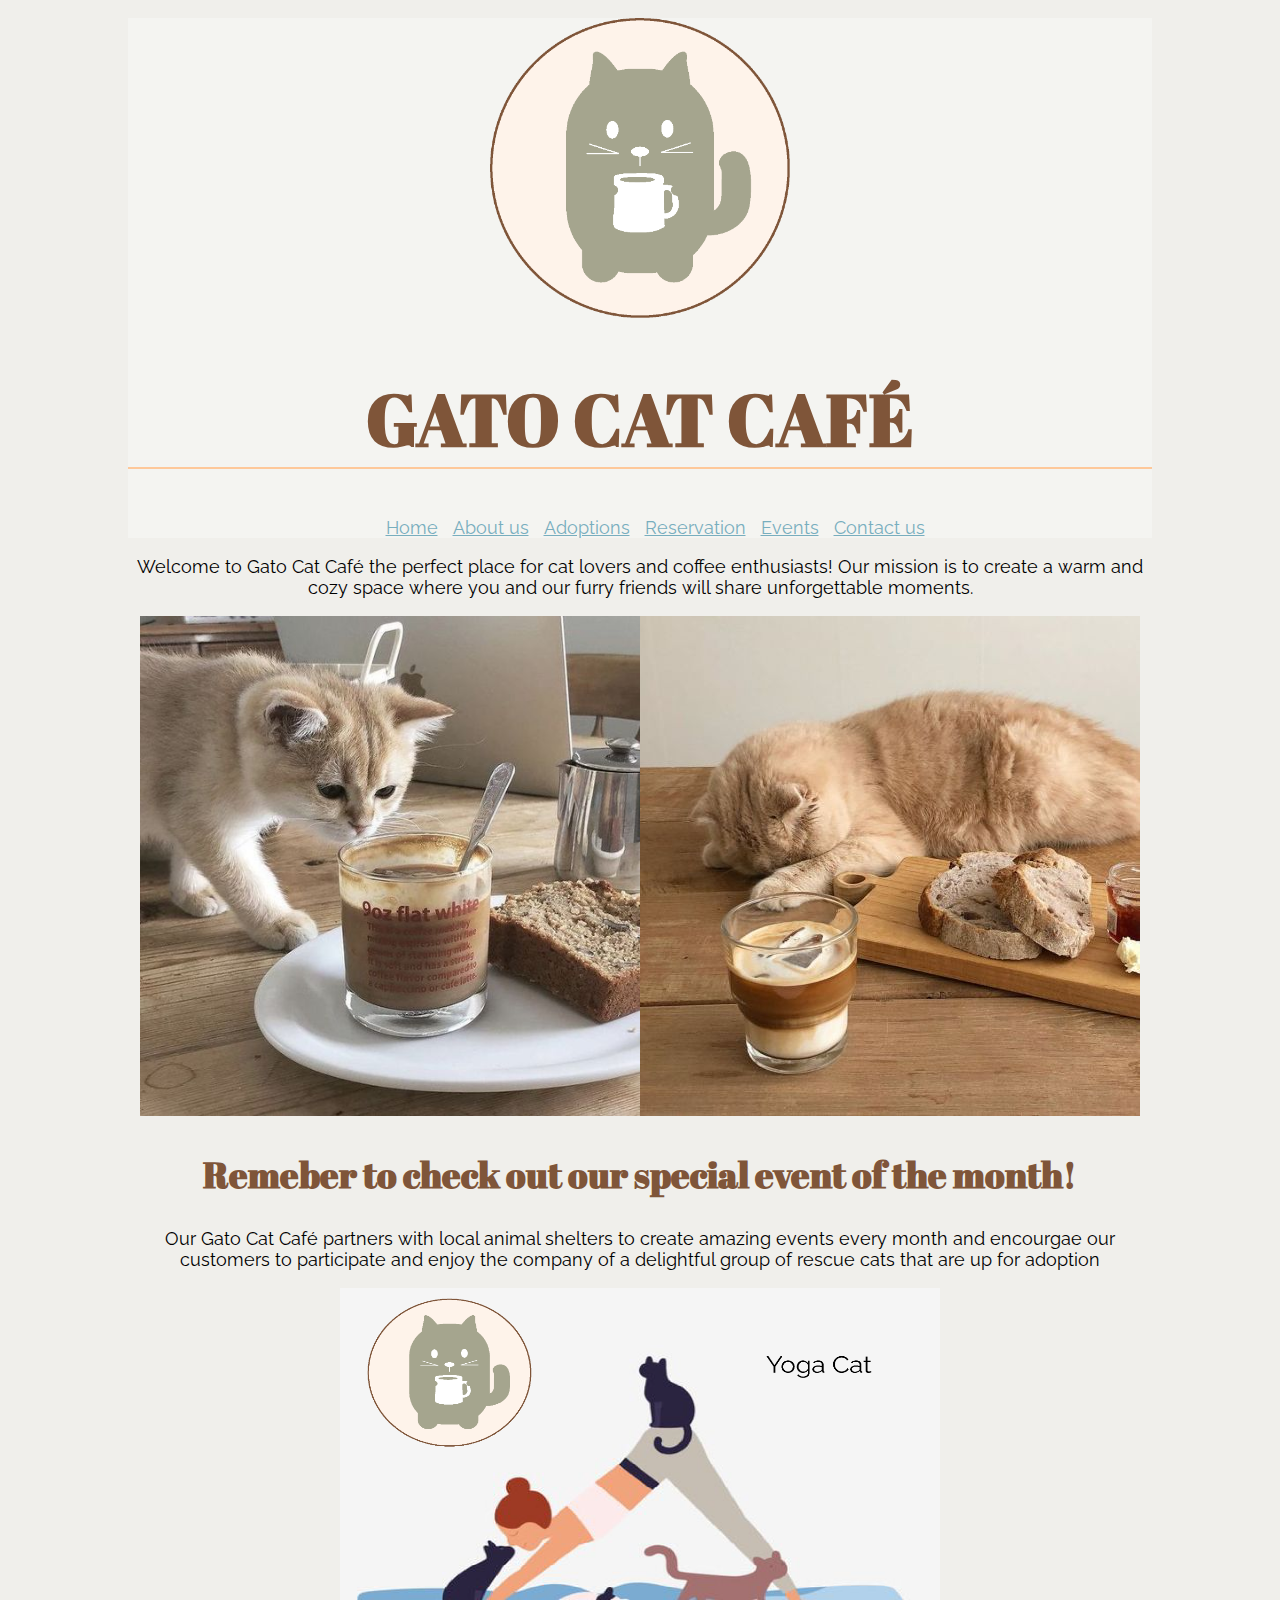
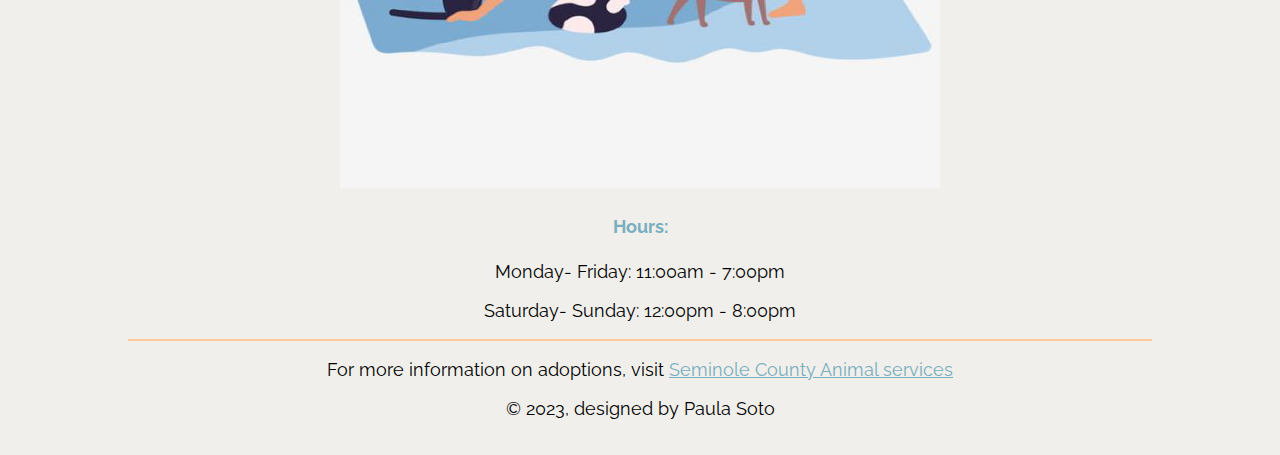
<file: gato/index.html>
<!DOCTYPE html>
<html>
<head>
<meta charset="utf-8">
<meta name="viewport" content="width=device-width">
<title>gato</title>
<link href="https://fonts.googleapis.com/css2?family=Raleway:wght@300&display=swap" rel="stylesheet" type="text/css">
<link href="https://fonts.googleapis.com/css2?family=Abril+Fatface&display=swap" rel="stylesheet">
<link href= "catstyle.css" rel="stylesheet"> 
</head>
<body>
    <header>
        <p><img src="logo.png" alt="logo" width="300px" height="300px"></p>
        <h1> Gato Cat Café</h1>
        <ul>
            <li><a href="index.html">Home</a></li>
            <li><a href="about.html">About us</a></li>
            <li><a href="adoptions.html">Adoptions</a></li>
            <li><a href="reservations.html">Reservation</a></li>
            <li><a href="events.html">Events</a></li>
            <li><a href="contact.html">Contact us</a></li>
        </ul>
    </header>
    <p>Welcome to Gato Cat Café the perfect place for cat lovers and coffee enthusiasts! Our mission is to create a warm and cozy space where you and our furry friends will share unforgettable moments.</p>
    <p><img src="images/gato1.jpeg" alt="cat sleeping" width="500px" height="500px"><img src="images/slepy.jpeg" alt="cat sleeping" width="500px" height="500px"></p>

    <h2>Remeber to check out our special event of the month!</h2>
    <p>Our Gato Cat Café partners with local animal shelters to create amazing events every month and encourgae our customers to participate and enjoy the company of a delightful group of rescue cats that are up for adoption</p>
    <p><img src="images/yoga.png" alt="yoga cat" width="600px" height="500px"></p>
  
  <h4>Hours: </h4> <p>Monday- Friday: 11:00am - 7:00pm</p>
  <p>Saturday- Sunday: 12:00pm - 8:00pm</p>
    <footer>
        <p>For more information on adoptions, visit <a href="https://www.seminolecountyfl.gov/departments-services/county-managers-office/animal-services/" target="_blank">Seminole County Animal services</a></p> 
        <span>&copy; 2023, designed by Paula Soto</span>

    </footer>
</body>
</file>
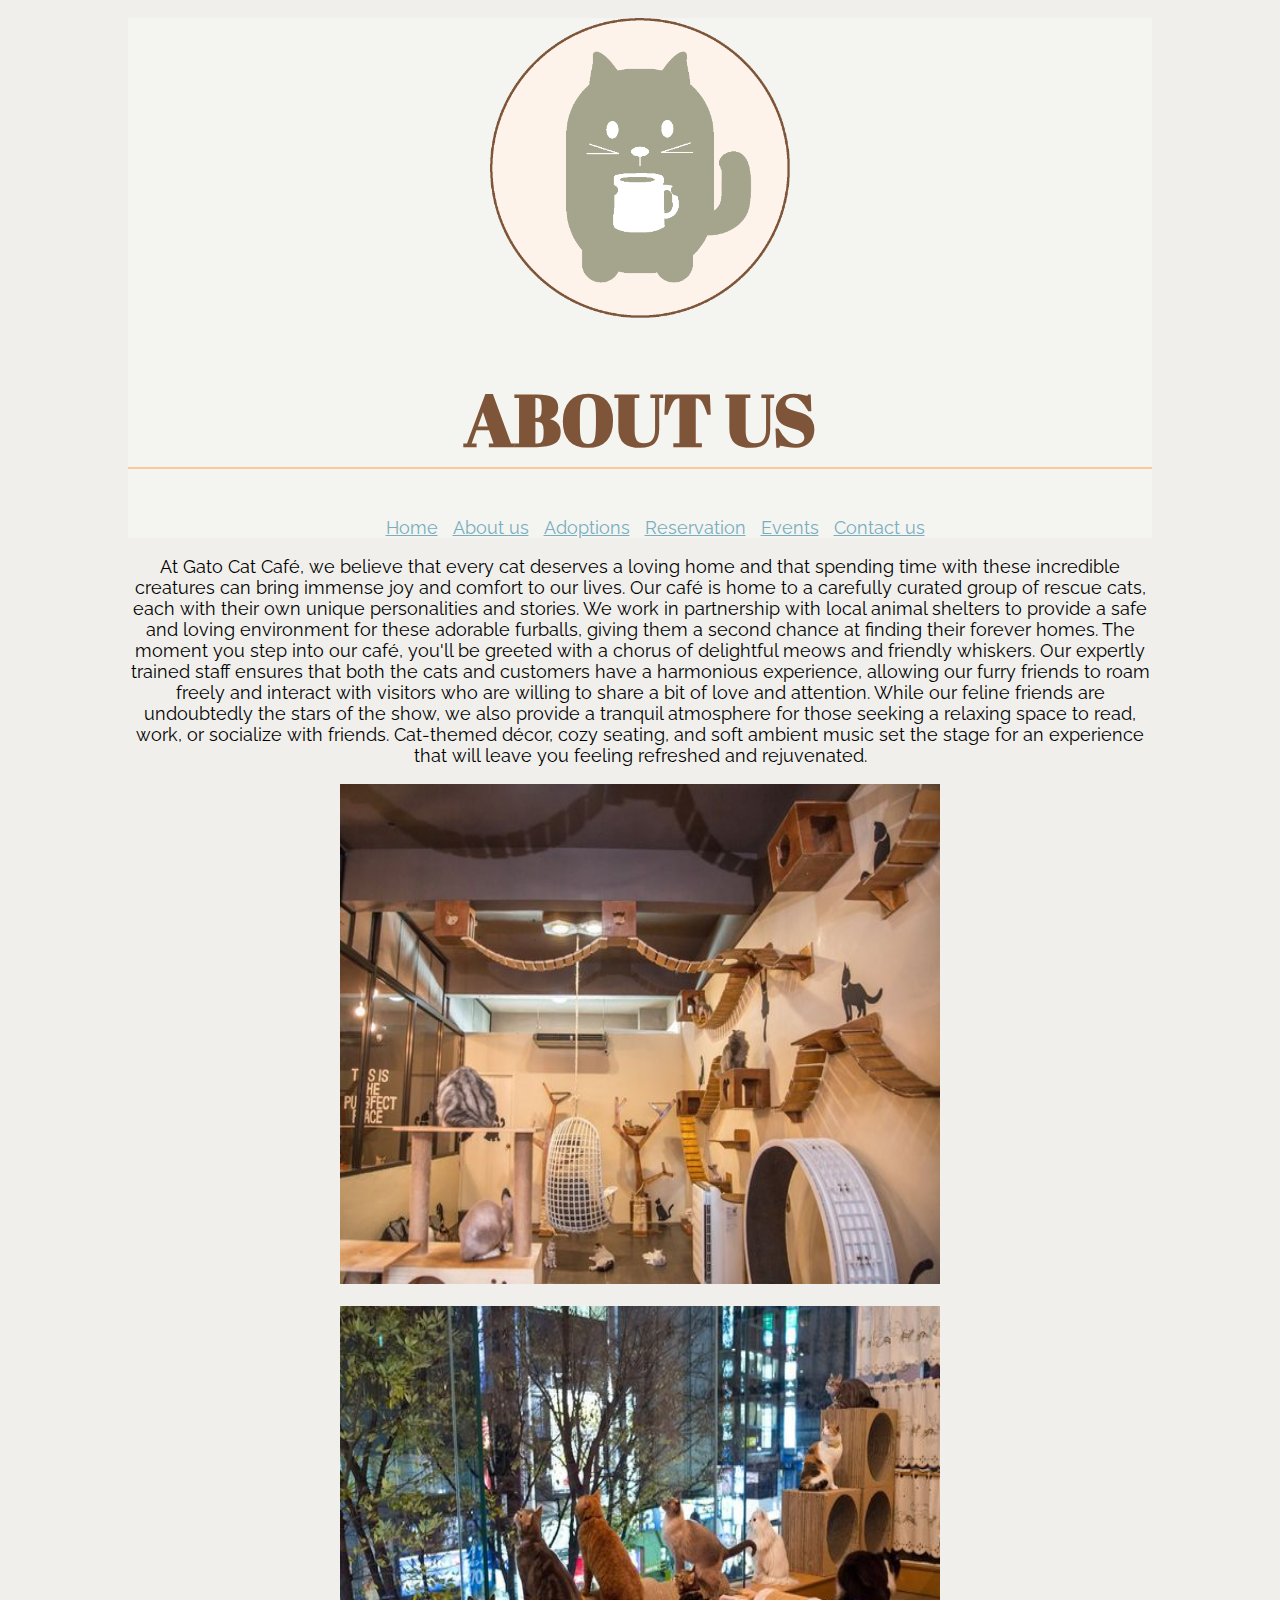
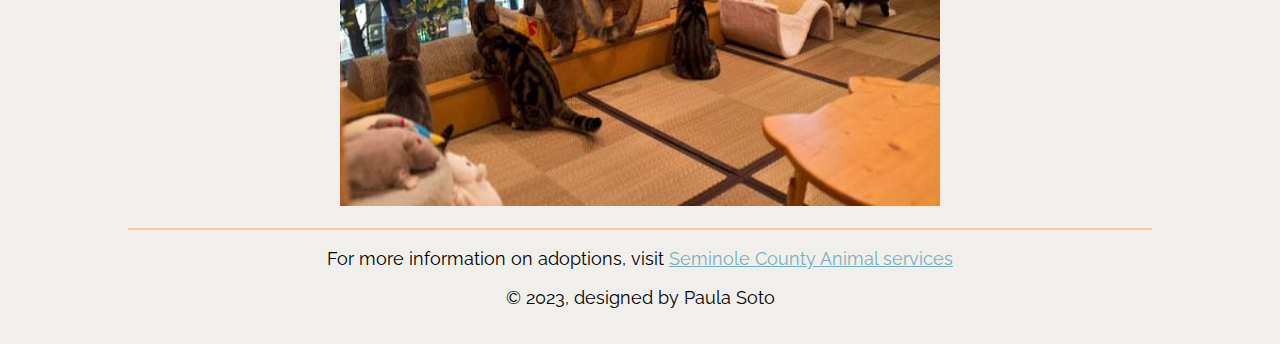
<file: gato/about.html>
<!DOCTYPE html>
<html>
<head>
<meta charset="utf-8">
<meta name="viewport" content="width=device-width">
<title>About us</title>
<link href="https://fonts.googleapis.com/css2?family=Raleway:wght@300&display=swap" rel="stylesheet" type="text/css">
<link href="https://fonts.googleapis.com/css2?family=Abril+Fatface&display=swap" rel="stylesheet">
<link href= "catstyle.css" rel="stylesheet"> 
</head>

<body>
        <header>
            <p><img src="logo.png" alt="logo" width="300px" height="300px"></p>
            <h1> About Us</h1>
            <ul>
                <li><a href="index.html">Home</a></li>
                <li><a href="about.html">About us</a></li>
                <li><a href="adoptions.html">Adoptions</a></li>
                <li><a href="reservations.html">Reservation</a></li>
                <li><a href="events.html">Events</a></li>
                <li><a href="contact.html">Contact us</a></li>
            </ul>
    </header>
    <p>At Gato Cat Café, we believe that every cat deserves a loving home and that spending time with these incredible creatures can bring immense joy and comfort to our lives. Our café is home to a carefully curated group of rescue cats, each with their own unique personalities and stories. We work in partnership with local animal shelters to provide a safe and loving environment for these adorable furballs, 
        giving them a second chance at finding their forever homes. The moment you step into our café, you'll be greeted with a chorus of delightful meows and friendly whiskers. Our expertly trained staff ensures that both the cats and customers have a harmonious experience, allowing our furry friends to roam freely and interact with visitors who are willing to share a bit of love and attention. While our feline friends are undoubtedly the stars of the show, we also provide a tranquil atmosphere for those seeking a relaxing space to read, work, or socialize with friends. Cat-themed décor, cozy seating, and soft ambient music set the stage for an experience that will leave you feeling refreshed and rejuvenated.</p>
        <p><img src="images/inside.jpeg" alt="yoga cat" width="600px" height="500px"></p>
        <p><img src="images/cats.jpeg" alt="yoga cat" width="600px" height="500px"></p>
        <footer>
            <p>For more information on adoptions, visit <a href="https://www.seminolecountyfl.gov/departments-services/county-managers-office/animal-services/" target="_blank">Seminole County Animal services</a></p> 
            <span>&copy; 2023, designed by Paula Soto</span>
    
        </footer>
   
   
    </body>
</file>
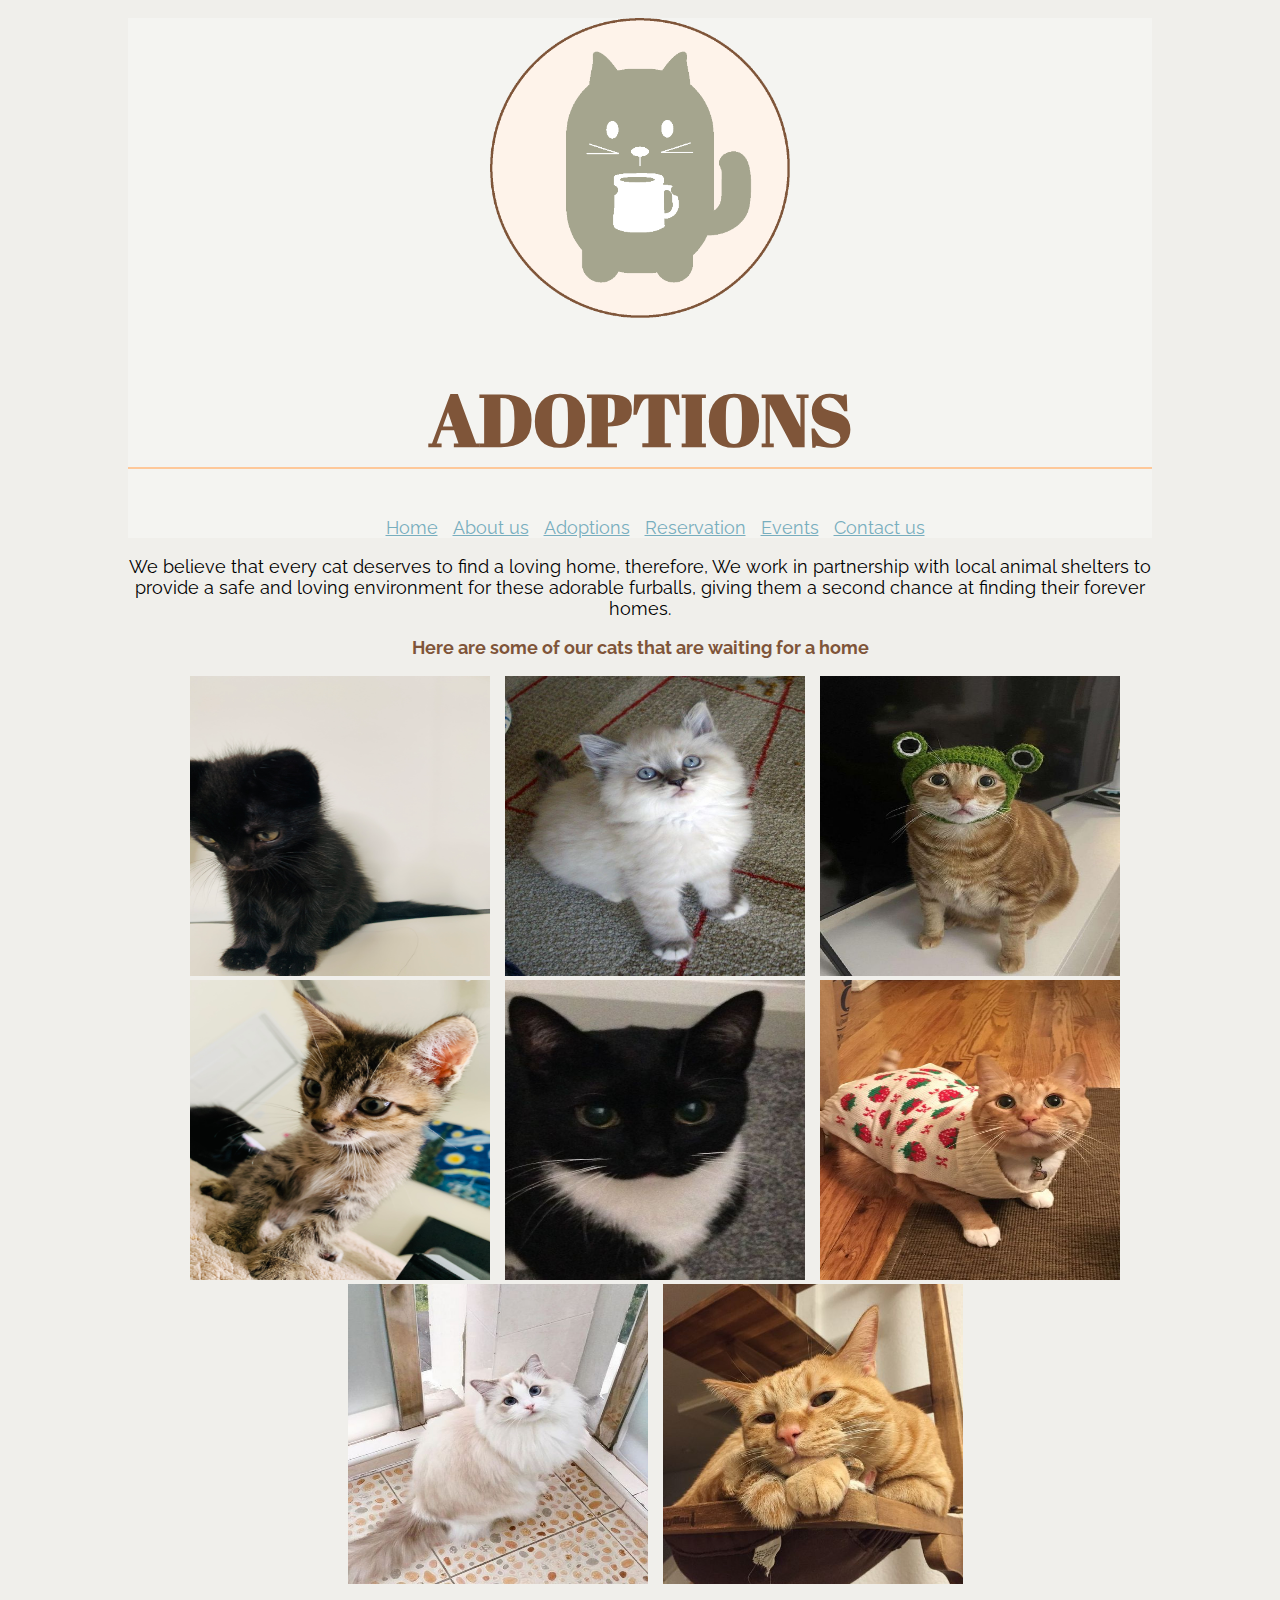
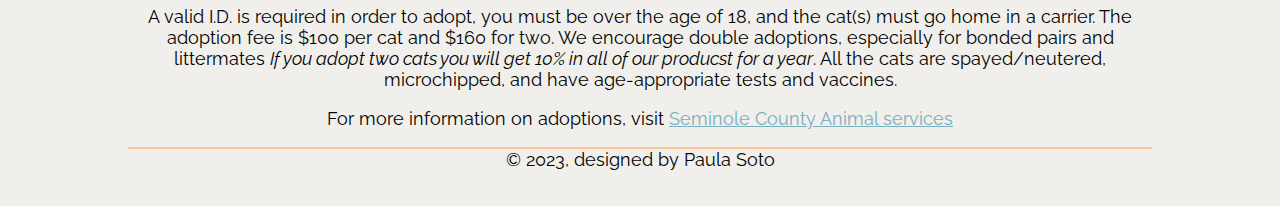
<file: gato/adoptions.html>
<!DOCTYPE html>
<html>
<head>
<meta charset="utf-8">
<meta name="viewport" content="width=device-width">
<title>Adoptions</title>
<link href="https://fonts.googleapis.com/css2?family=Raleway:wght@300&display=swap" rel="stylesheet" type="text/css">
<link href="https://fonts.googleapis.com/css2?family=Abril+Fatface&display=swap" rel="stylesheet">
<link href= "catstyle.css" rel="stylesheet"> 
</head>
<body>
    <header>
        <p><img src="logo.png" alt="logo" width="300px" height="300px"></p>
        <h1> Adoptions</h1>
        <ul>
            <li><a href="index.html">Home</a></li>
            <li><a href="about.html">About us</a></li>
            <li><a href="adoptions.html">Adoptions</a></li>
            <li><a href="reservations.html">Reservation</a></li>
            <li><a href="events.html">Events</a></li>
            <li><a href="contact.html">Contact us</a></li>
        </ul>
    </header>
    <p>We believe that every cat deserves to find a loving home, therefore, We work in partnership with local animal shelters to provide a safe and loving environment for these adorable furballs, giving them a second chance at finding their forever homes.</p>
    <h3> Here are some of our cats that are waiting for a home</h3>
    <ul>
        <li><img src="images/coco.jpg" alt="cat sleeping" width="300px" height="300px"></li>
        <li><img src="images/cinco.jpeg" alt="cat sleeping" width="300px" height="300px"></li>
        <li><img src="images/dos.jpeg" alt="cat sleeping" width="300px" height="300px"></li>
        <li><img src="images/leo.jpg" alt="cat sleeping" width="300px" height="300px"></li>
        <li><img src="images/tres.jpeg" alt="cat sleeping" width="300px" height="300px"></li>
        <li><img src="images/uno.jpeg" alt="cat sleeping" width="300px" height="300px"></li>
        <li><img src="images/seis.jpeg" alt="cat sleeping" width="300px" height="300px"></li>
        <li><img src="images/orange.jpeg" alt="cat sleeping" width="300px" height="300px"></li>
    </ul>
    
    <p>A valid I.D. is required in order to adopt, you must be over the age of 18, and the cat(s) must go home in a carrier. The adoption fee is $100 per cat and $160 for two. We encourage double adoptions, especially for bonded pairs and littermates <em>If you adopt two cats you will get 10% in all of our producst for a year</em>. All the cats are spayed/neutered, microchipped, and have age-appropriate tests and vaccines. </p>
    
    <p>For more information on adoptions, visit <a href="https://www.seminolecountyfl.gov/departments-services/county-managers-office/animal-services/" target="_blank">Seminole County Animal services</a></p> 
    
    <footer>
        <span>&copy; 2023, designed by Paula Soto</span>
    </footer>
</body>
</file>
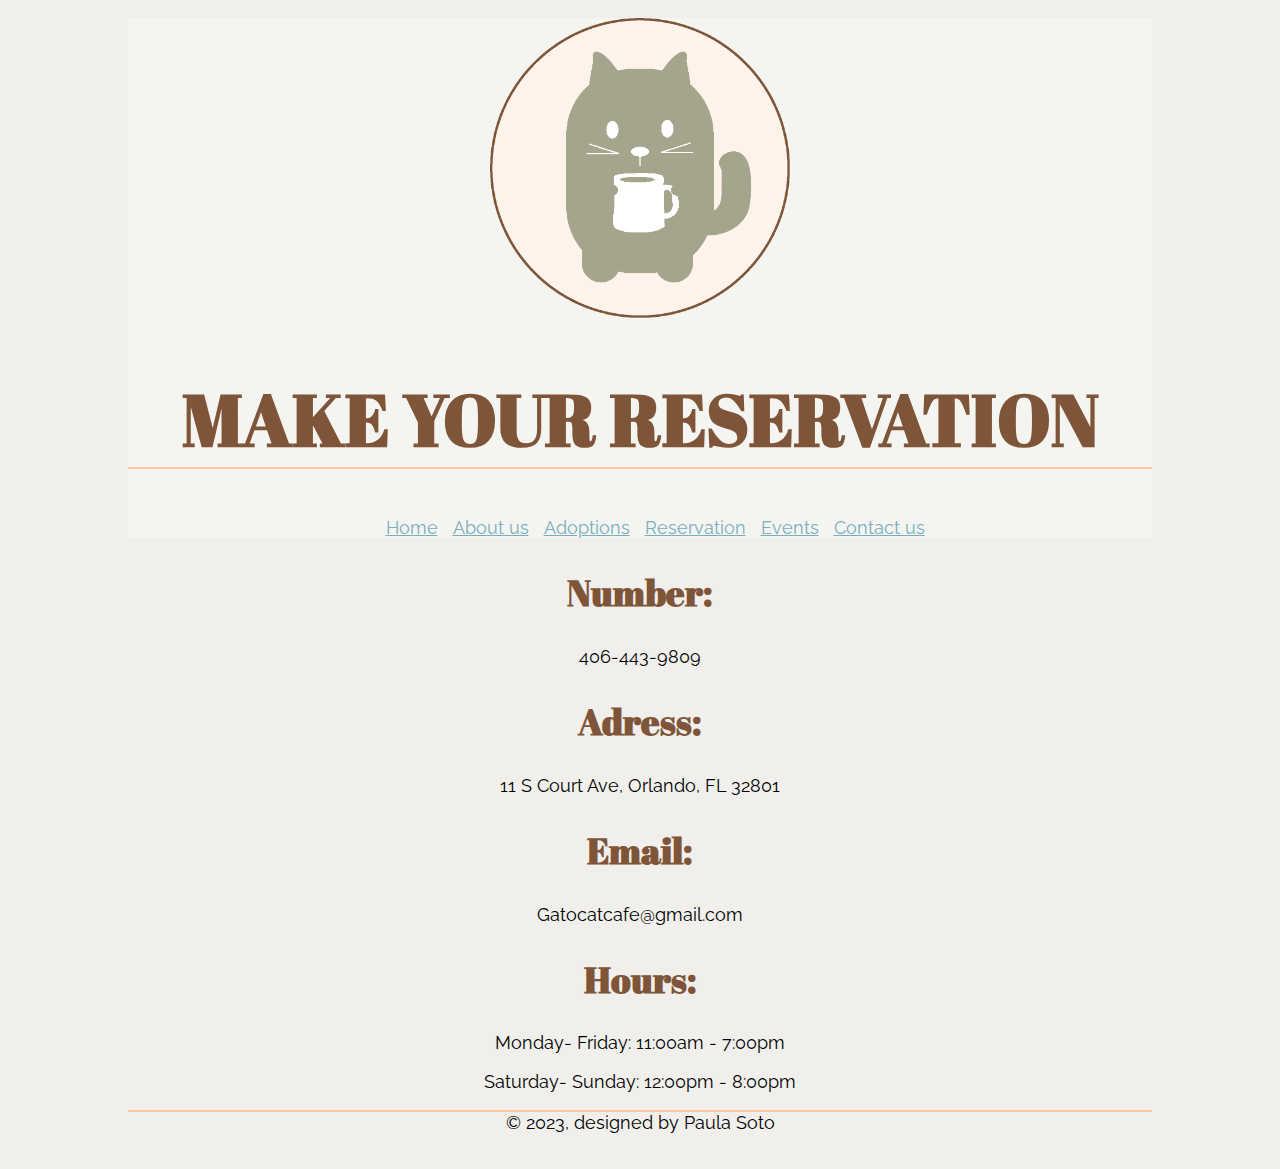
<file: gato/contact.html>
<!DOCTYPE html>
<html>
<head>
<meta charset="utf-8">
<meta name="viewport" content="width=device-width">
<title>contact us</title>
<link href="https://fonts.googleapis.com/css2?family=Raleway:wght@300&display=swap" rel="stylesheet" type="text/css">
<link href="https://fonts.googleapis.com/css2?family=Abril+Fatface&display=swap" rel="stylesheet">
<link href= "catstyle.css" rel="stylesheet"> 
</head>
<body>
    <header>
        <p><img src="logo.png" alt="logo" width="300px" height="300px"></p>
        <h1> Make your reservation</h1>
        <ul>
            <li><a href="index.html">Home</a></li>
            <li><a href="about.html">About us</a></li>
            <li><a href="adoptions.html">Adoptions</a></li>
            <li><a href="reservations.html">Reservation</a></li>
            <li><a href="events.html">Events</a></li>
            <li><a href="contact.html">Contact us</a></li>
        </ul>
    </header>
    <h2>Number:</h2> <p> 406-443-9809</p>
  <h2>Adress:</h2> <p>11 S Court Ave, Orlando, FL 32801</p>
  <h2>Email: </h2> <p>Gatocatcafe@gmail.com</p>
  <h2>Hours: </h2> <p>Monday- Friday: 11:00am - 7:00pm</p>
  <p>Saturday- Sunday: 12:00pm - 8:00pm</p>
<body>
    <footer> 
        <span>&copy; 2023, designed by Paula Soto</span>
    </footer>
    <header>
    </header>
</body>
</file>
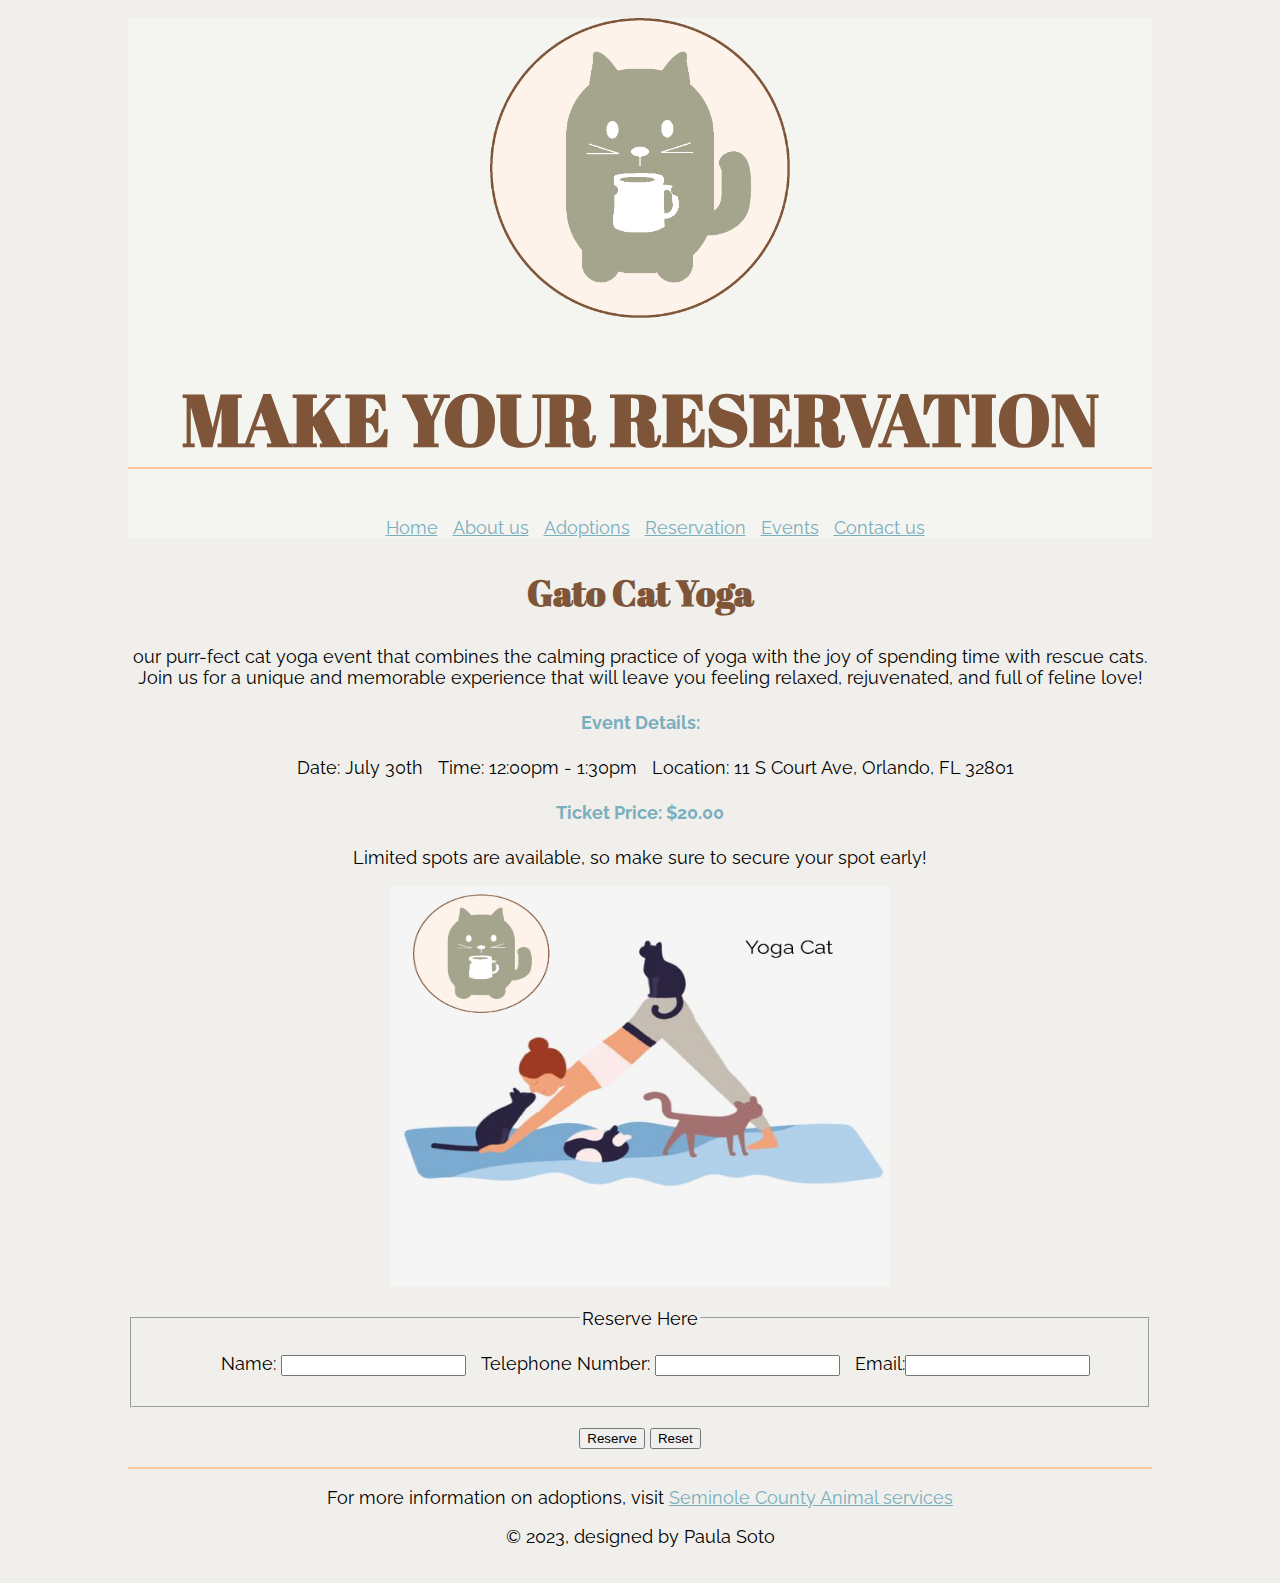
<file: gato/events.html>
<!DOCTYPE html>
<html>
<head>
<meta charset="utf-8">
<meta name="viewport" content="width=device-width">
<title>events</title>
<link href="https://fonts.googleapis.com/css2?family=Raleway:wght@300&display=swap" rel="stylesheet" type="text/css">
<link href="https://fonts.googleapis.com/css2?family=Abril+Fatface&display=swap" rel="stylesheet">
<link href= "catstyle.css" rel="stylesheet"> 
</head>
<body>
    <header>
        <p><img src="logo.png" alt="logo" width="300px" height="300px"></p>
        <h1> Make your reservation</h1>
        <ul>
            <li><a href="index.html">Home</a></li>
            <li><a href="about.html">About us</a></li>
            <li><a href="adoptions.html">Adoptions</a></li>
            <li><a href="reservations.html">Reservation</a></li>
            <li><a href="events.html">Events</a></li>
            <li><a href="contact.html">Contact us</a></li>
        </ul>
    </header>
<h2>Gato Cat Yoga</h2>  
<p>our purr-fect cat yoga event that combines the calming practice of yoga with the joy of spending time with rescue cats. Join us for a unique and memorable experience that will leave you feeling relaxed, rejuvenated, and full of feline love!</p>
<h4>Event Details:</h4>
<ul>
    <li>Date: July 30th</li>
    <li>Time: 12:00pm - 1:30pm</li>
    <li>Location: 11 S Court Ave, Orlando, FL 32801</li>
</ul>
<h4>Ticket Price: $20.00</h4>
<p>Limited spots are available, so make sure to secure your spot early!</p>

<p><img src="images/yoga.png" alt="logo" width="500px" height="400px"></p> 
<fieldset>
    <legend> Reserve Here </legend>
      <ul>
       <li><label for="form-name">Name:</label> <input type="text" name="customername" id="form-name"></li>
       <li><label for="form-tel">Telephone Number:</label> <input type="tel" name="telephone" id="form-tel"></li>
       <li><label for="form-email">Email:</label><input type="email" name="email" id="form-email"></li>
    </ul> 
</fieldset> 
<p><input type="submit" value="Reserve">
    <input type="reset"></p>
        <footer>
            <p>For more information on adoptions, visit <a href="https://www.seminolecountyfl.gov/departments-services/county-managers-office/animal-services/" target="_blank">Seminole County Animal services</a></p> 
            <span>&copy; 2023, designed by Paula Soto</span>
    
        </footer>
</body>
</file>
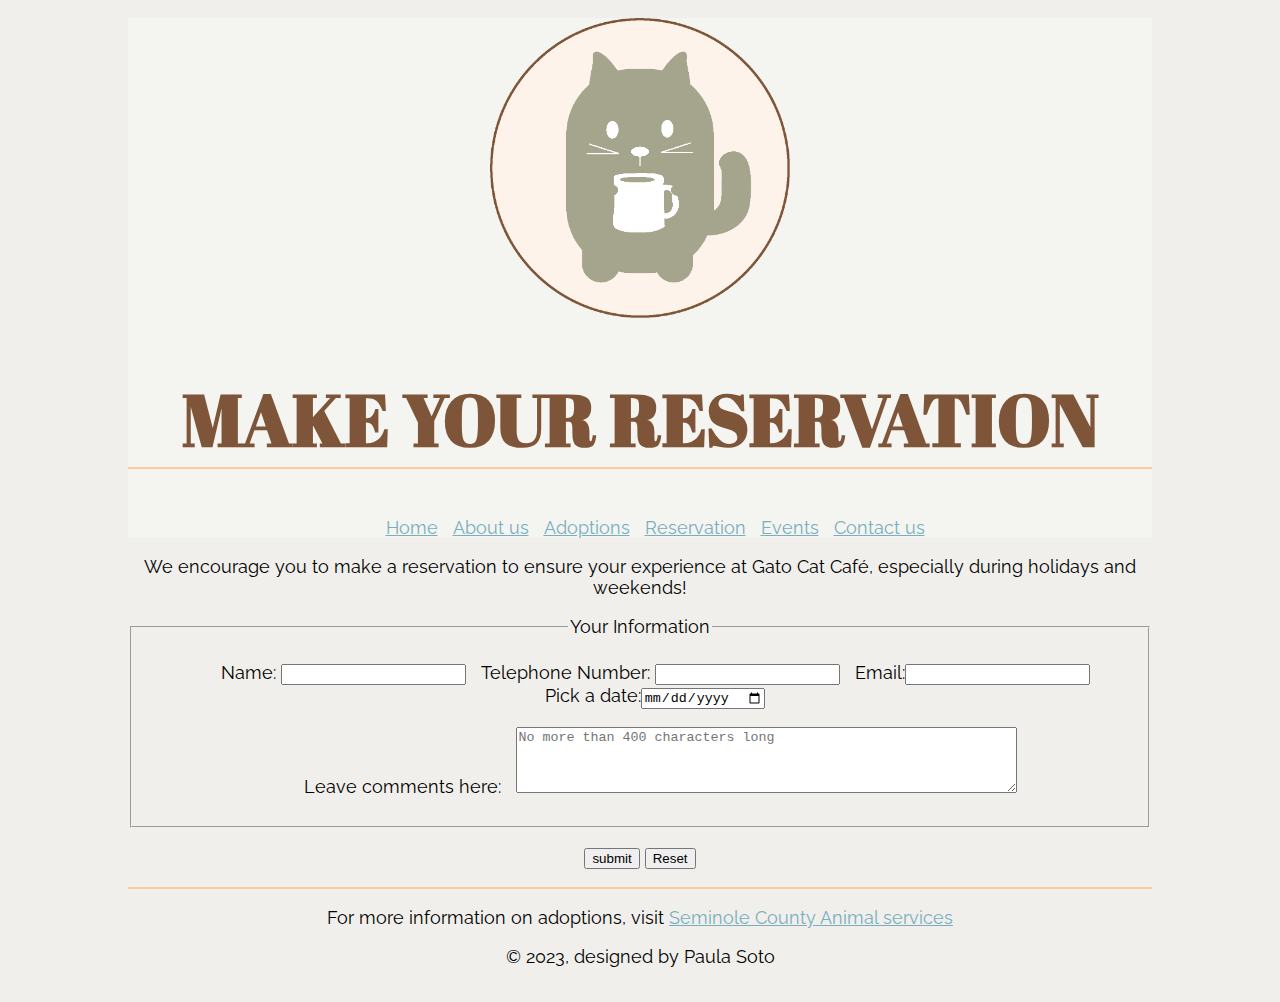
<file: gato/reservations.html>
<!DOCTYPE html>
<html>
<head>
<meta charset="utf-8">
<meta name="viewport" content="width=device-width">
<title>reservations</title>
<link href="https://fonts.googleapis.com/css2?family=Raleway:wght@300&display=swap" rel="stylesheet" type="text/css">
<link href="https://fonts.googleapis.com/css2?family=Abril+Fatface&display=swap" rel="stylesheet">
<link href= "catstyle.css" rel="stylesheet"> 
</head>
<body>
    <header>
        <p><img src="logo.png" alt="logo" width="300px" height="300px"></p>
        <h1> Make your reservation</h1>
        <ul>
            <li><a href="index.html">Home</a></li>
            <li><a href="about.html">About us</a></li>
            <li><a href="adoptions.html">Adoptions</a></li>
            <li><a href="reservations.html">Reservation</a></li>
            <li><a href="events.html">Events</a></li>
            <li><a href="contact.html">Contact us</a></li>
        </ul>
    </header>
   <p> We encourage you to make a reservation to ensure your experience at Gato Cat Café, especially during holidays and weekends!  </p>
    <fieldset>
        <legend> Your Information </legend>
          <ul>
           <li><label for="form-name">Name:</label> <input type="text" name="customername" id="form-name"></li>
           <li><label for="form-tel">Telephone Number:</label> <input type="tel" name="telephone" id="form-tel"></li>
           <li><label for="form-email">Email:</label><input type="email" name="email" id="form-email"></li>
           <li> Pick a date:<input type="date" id="date"></li>

        </ul>
    
        <ul>
         <li>Leave comments here:</li>
         <textarea name="instructions" rows="4" cols="60" maxlength="400" id="form-story" placeholder="No more than 400 characters long"></textarea></li>
        
      </ul>
    </fieldset>

    
        <p><input type="submit" value="submit">
            <input type="reset"></p>
            <footer>
                <p>For more information on adoptions, visit <a href="https://www.seminolecountyfl.gov/departments-services/county-managers-office/animal-services/" target="_blank">Seminole County Animal services</a></p> 
                <span>&copy; 2023, designed by Paula Soto</span>
        
            </footer>
        
</body>
</file>
<file: gato/catstyle.css>
body {
    Background-color: #f0efeb;
    margin: 0 10%;
    font-family: "raleway", sans-serif;
    font-size: 18px;
    text-align: center;
}
h1 {
    font-family: 'Abril Fatface', cursive;
    text-transform: uppercase;
    color:  #7f5539;
    font-weight: bolder;
    font-size: 4em;
    border-bottom: 2px solid #fec89a;
}
h2 {
    font-family: 'Abril Fatface', cursive;
    color:  #7f5539;
    font-size: 2em;
}
h3{font-family: "raleway", sans-serif;
    color:  #7f5539;
    font-size: 18px}
h4{font-family: "raleway", sans-serif;
     color:  #78aebe;
    font-size: 18px}
header{
background-color:  rgba(255,255,255,.3);
  text-align: center;
  
}
footer {
    border-top: 2px solid #fec89a;
    text-align: center;
    padding-bottom: 2em;
}
li {
  display: inline-block;
  margin-right: 10px; 
}
 a:link {
	  color: #78aebe; 
}
a:visited {
	color:  #a5a58d;
}
a:focus, a:hover {
	color: #ffffff;
	background-color: #7f5539;
}
a:active {
	color: #7f5539;
	background-color: #ffffff;
}
</file>
